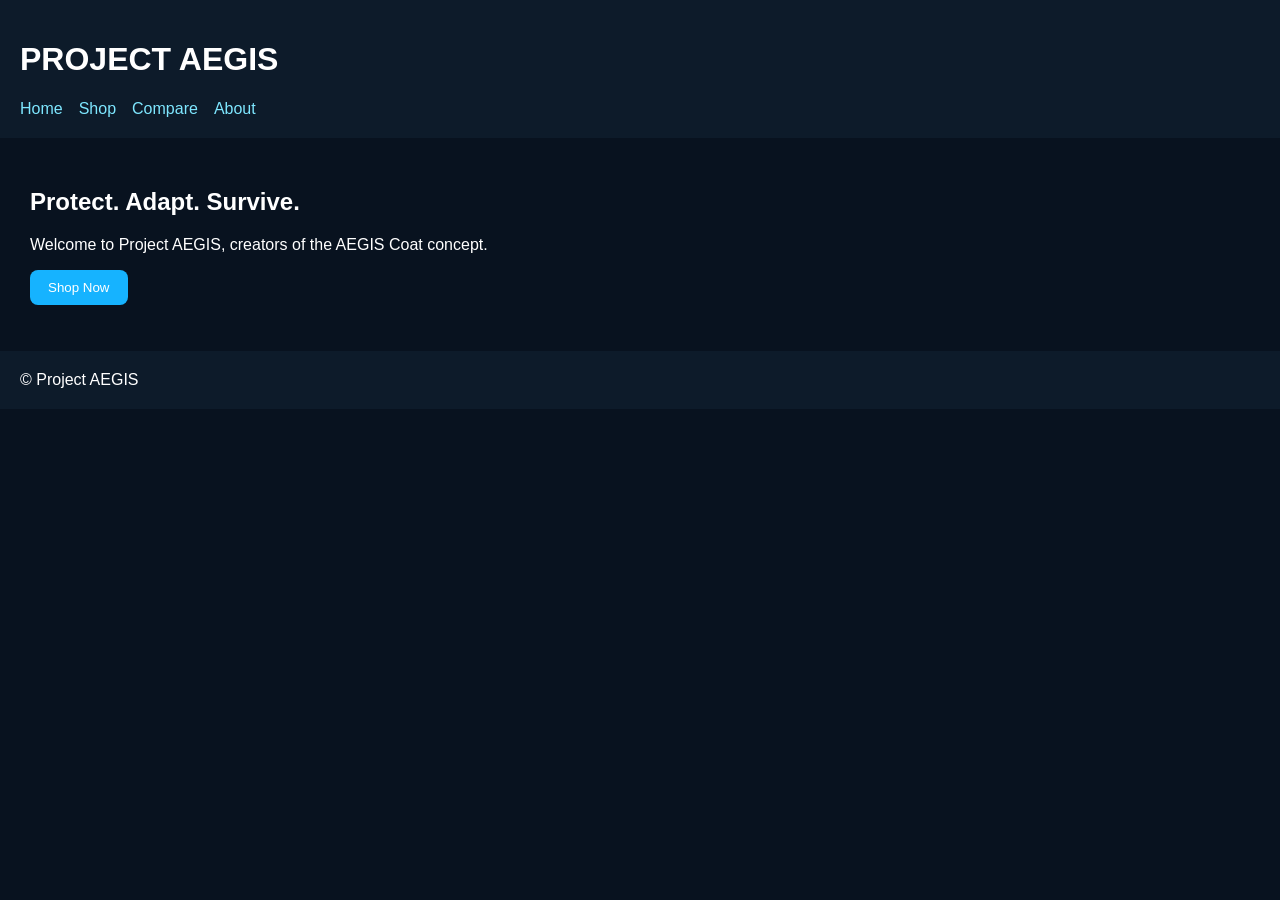
<file: index.html>
<!DOCTYPE html><html><head><title>Project AEGIS</title><link rel=stylesheet href=style.css></head>
<body><header><h1>PROJECT AEGIS</h1><nav>
<a href=index.html>Home</a><a href=shop.html>Shop</a><a href=compare.html>Compare</a><a href=about.html>About</a>
</nav></header><main>
<h2>Protect. Adapt. Survive.</h2>
<p>Welcome to Project AEGIS, creators of the AEGIS Coat concept.</p>
<p><a href=shop.html><button>Shop Now</button></a></p>
</main><footer>© Project AEGIS</footer></body></html>
</file>
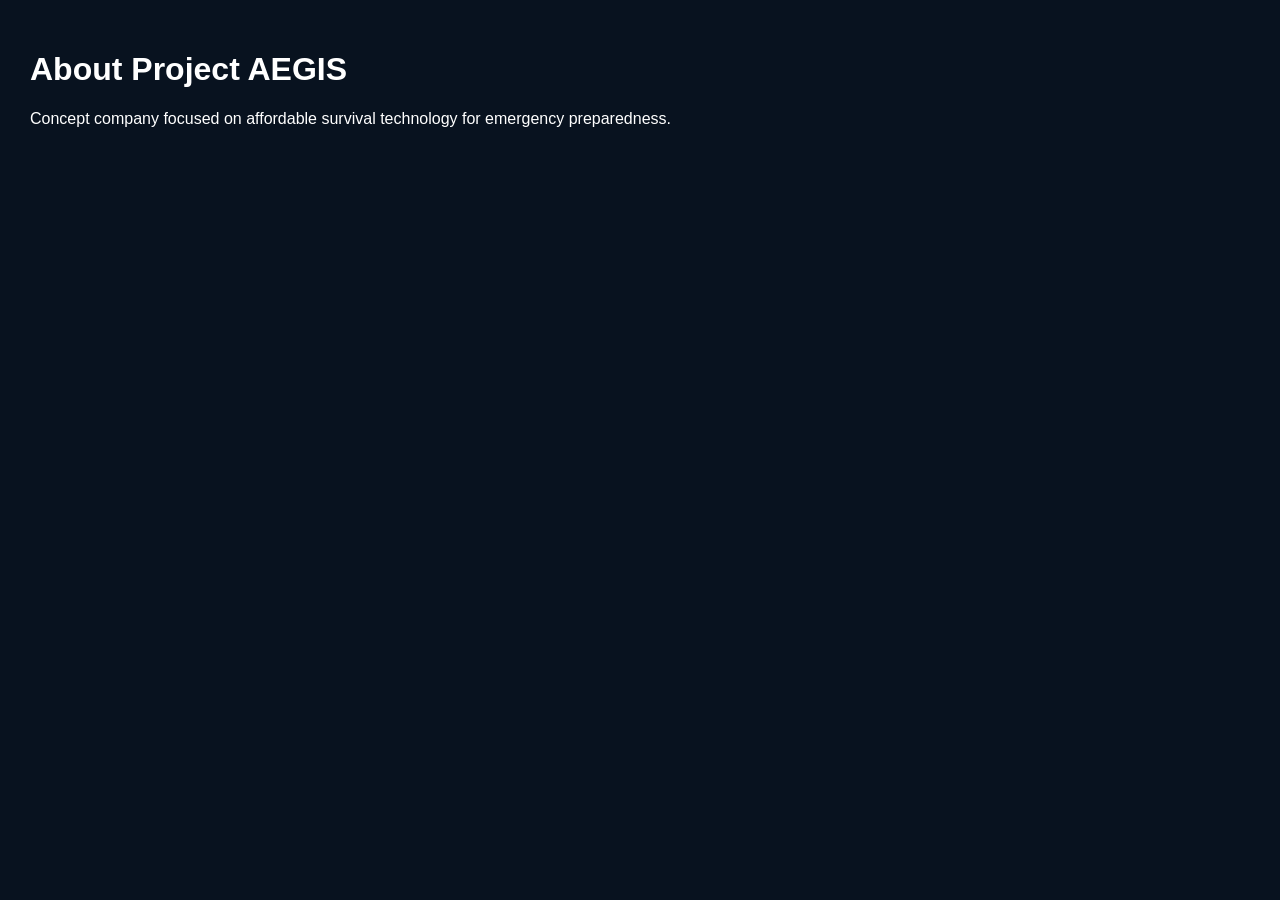
<file: about.html>
<html><head><link rel='stylesheet' href='style.css'></head><body><main><h1>About Project AEGIS</h1><p>Concept company focused on affordable survival technology for emergency preparedness.</p></main></body></html>
</file>
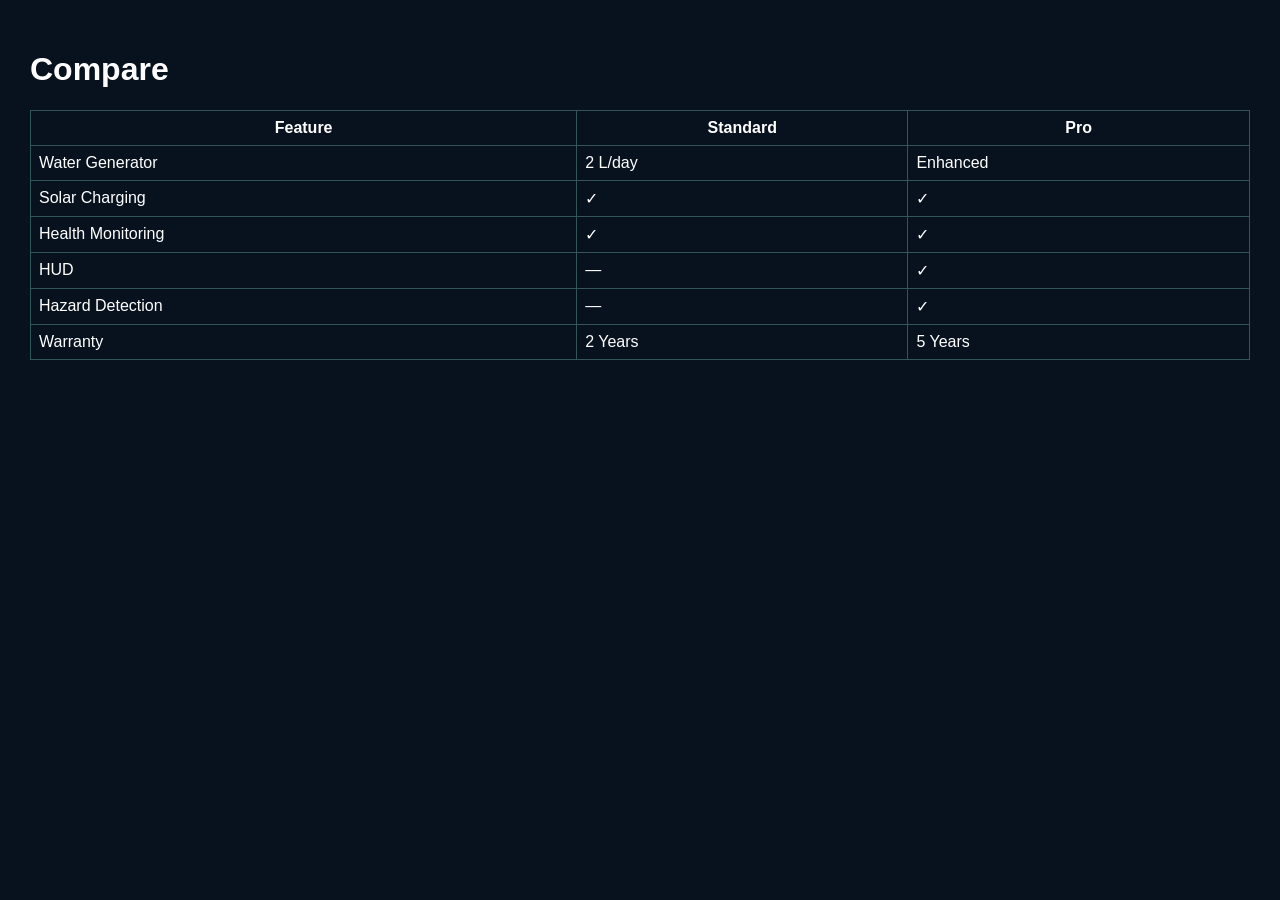
<file: compare.html>
<!doctype html><html><head><link rel=stylesheet href=style.css></head><body><main>
<h1>Compare</h1><table><tr><th>Feature</th><th>Standard</th><th>Pro</th></tr>
<tr><td>Water Generator</td><td>2 L/day</td><td>Enhanced</td></tr>
<tr><td>Solar Charging</td><td>✓</td><td>✓</td></tr>
<tr><td>Health Monitoring</td><td>✓</td><td>✓</td></tr>
<tr><td>HUD</td><td>—</td><td>✓</td></tr>
<tr><td>Hazard Detection</td><td>—</td><td>✓</td></tr>
<tr><td>Warranty</td><td>2 Years</td><td>5 Years</td></tr></table></main></body></html>
</file>
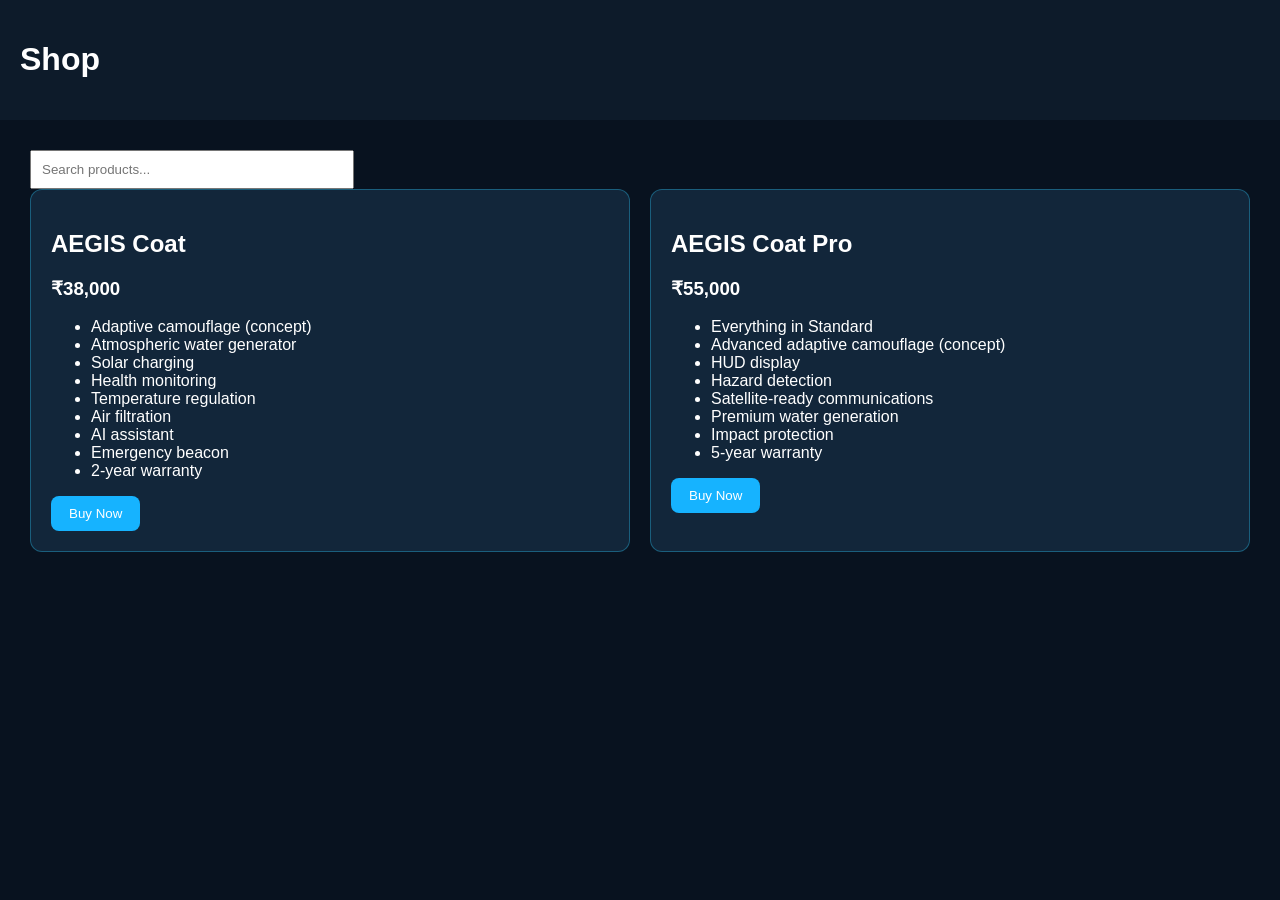
<file: shop.html>
<!DOCTYPE html><html><head><title>Shop</title><link rel=stylesheet href=style.css><script src=script.js></script></head><body>
<header><h1>Shop</h1></header><main>
<input id=search onkeyup="searchProducts()" placeholder="Search products...">
<div class=cards>
<div class=card><h2>AEGIS Coat</h2><h3>₹38,000</h3><ul>
<li>Adaptive camouflage (concept)</li><li>Atmospheric water generator</li><li>Solar charging</li><li>Health monitoring</li><li>Temperature regulation</li><li>Air filtration</li><li>AI assistant</li><li>Emergency beacon</li><li>2-year warranty</li></ul>
<button onclick="buy('AEGIS Coat')">Buy Now</button></div>
<div class=card><h2>AEGIS Coat Pro</h2><h3>₹55,000</h3><ul>
<li>Everything in Standard</li><li>Advanced adaptive camouflage (concept)</li><li>HUD display</li><li>Hazard detection</li><li>Satellite-ready communications</li><li>Premium water generation</li><li>Impact protection</li><li>5-year warranty</li></ul>
<button onclick="buy('AEGIS Coat Pro')">Buy Now</button></div>
</div></main></body></html>
</file>
<file: style.css>
body{margin:0;font-family:Arial;background:#08121f;color:#fff}header,footer{padding:20px;background:#0d1b2a}
nav a{color:#7ee7ff;margin-right:16px;text-decoration:none}main{padding:30px}.cards{display:flex;gap:20px;flex-wrap:wrap}
.card{background:#12263a;padding:20px;border-radius:12px;flex:1;min-width:260px;border:1px solid #2acfff55}
button{padding:10px 18px;background:#16b3ff;border:none;border-radius:8px;color:#fff;cursor:pointer}
table{width:100%;border-collapse:collapse}td,th{border:1px solid #355;padding:8px}
input{padding:10px;width:300px}
</file>
